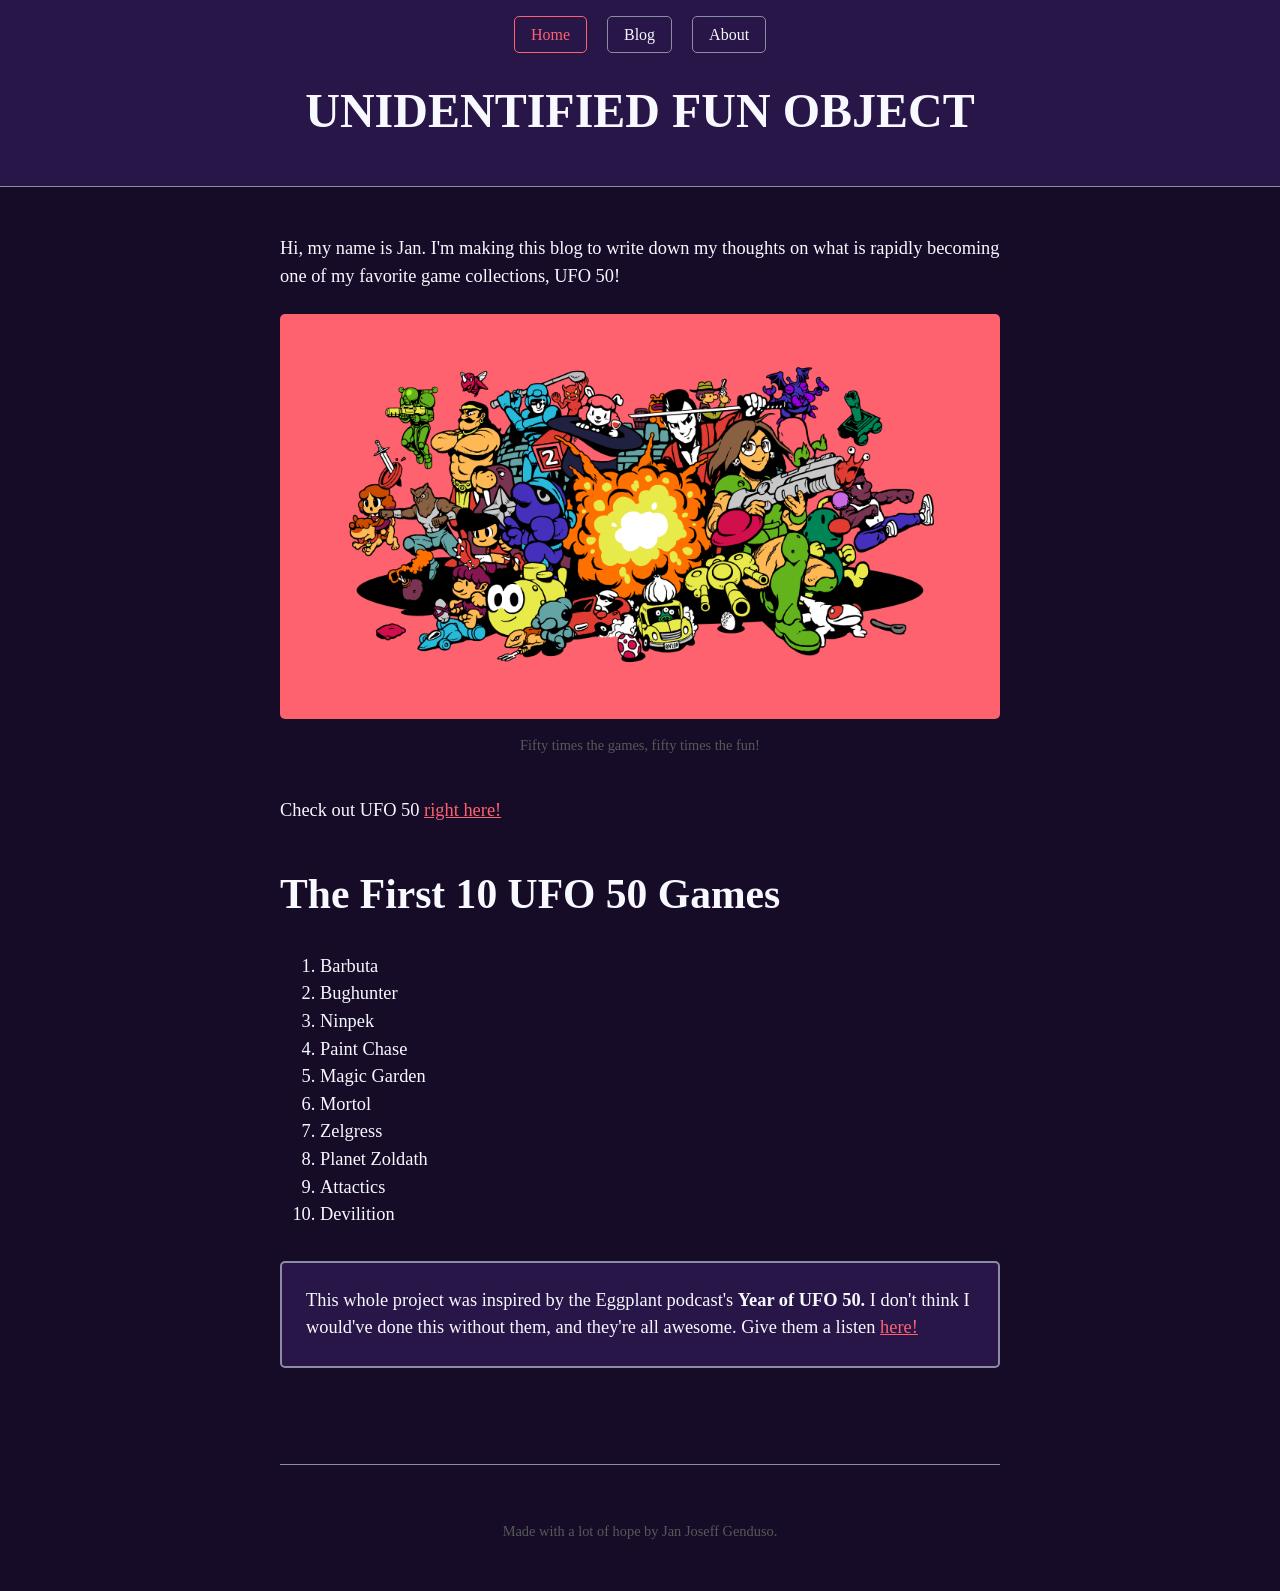
<file: index.html>
<!DOCTYPE html>
    <html>
        <head>
            <title>Unidentified Fun Object</title>
            <meta charset="utf-8">

            <link rel="stylesheet" href="css/simple.css">
            <link rel="stylesheet" href="css/custom.css">
        </head>

        <body>
            <header>
                <nav>
                    <a href="/" aria-current="page">Home</a>
                    <a href="/blog/index.html">Blog</a>
                    <a href="/about.html">About</a>
                </nav>

                <h1>Unidentified Fun Object</h1>
            </header>

            <main>
            <p>
                Hi, my name is Jan. I'm making this blog to write down my thoughts on what is rapidly becoming one of my favorite game collections, UFO 50!
            </p>

            <figure>
                <img src="images/ufo50.png" alt="The keyart for UFO 50!" width="960">
                <figcaption>Fifty times the games, fifty times the fun!</figcaption>
            </figure>
            
            <p>
                Check out UFO 50 <a href="https://50games.fun/" target="_blank">right here!</a>
            </p>

            <h2>The First 10 UFO 50 Games</h2>

            <ol>
                <li>Barbuta</li>
                <li>Bughunter</li>
                <li>Ninpek</li>
                <li>Paint Chase</li>
                <li>Magic Garden</li>
                <li>Mortol</li>
                <li>Zelgress</li>
                <li>Planet Zoldath</li>
                <li>Attactics</li>
                <li>Devilition</li>
            </ol>

            <p class="notice">
                This whole project was inspired by the Eggplant podcast's <strong>Year of UFO 50.</strong>
                I don't think I would've done this without them, and they're all awesome.
                Give them a listen <a href="https://eggplant.show" target="_blank">here!</a>
            </p>

        </main>

        <footer>
            <p>Made with a lot of hope by Jan Joseff Genduso.</p>
        </footer>
        </body>
    </html>
</file>
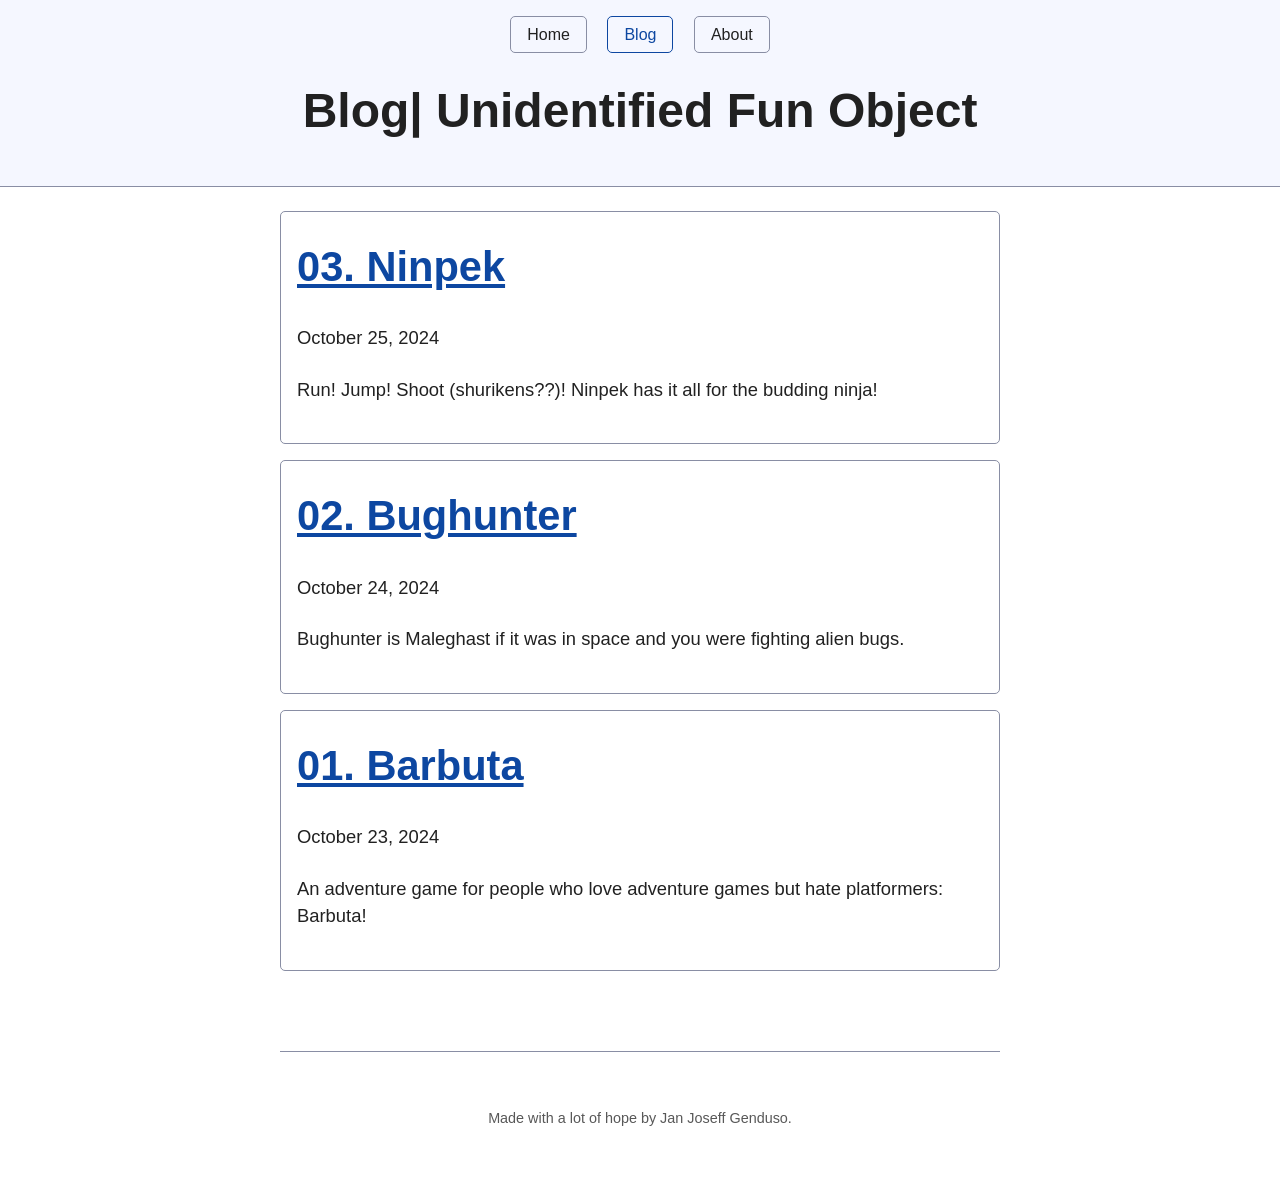
<file: blog/index.html>
<!DOCTYPE html>
    <html>
        <head>
            <title>Blog| Unidentified Fun Object</title>
            <meta charset="utf-8">

            <link rel="stylesheet" href="../css/simple.css">
        </head>

        <body>
            <header>
                <nav>
                    <a href="/">Home</a>
                    <a href="/blog/index.html" aria-current="page">Blog</a>
                    <a href="/about.html">About</a>
                </nav>

                <h1>Blog| Unidentified Fun Object</h1>
            </header>

            <main>
                <article>
                    <h2><a href="/blog/2024-10-25-ninpek.html">03. Ninpek</a></h2>
                    <p><time datetime="2024-10-25">October 25, 2024</time></p>

                    <p>Run! Jump! Shoot (shurikens??)! Ninpek has it all for the budding ninja!</p>
                </article>

                <article>
                    <h2><a href="/blog/2024-10-24-bughunter.html">02. Bughunter</a></h2>
                    <p><time datetime="2024-10-24">October 24, 2024</time></p>

                    <p>Bughunter is Maleghast if it was in space and you were fighting alien bugs.</p>
                </article>

                <article>
                    <h2><a href="/blog/2024-10-23-barbuta.html">01. Barbuta</a></h2>
                    <p><time datetime="2024-10-23">October 23, 2024</time></p>

                    <p>An adventure game for people who love adventure games but hate platformers: Barbuta!</p>
                </article>
            </main>

            <footer>
                <p>Made with a lot of hope by Jan Joseff Genduso.</p>
            </footer>
        </body>
    </html>
</file>
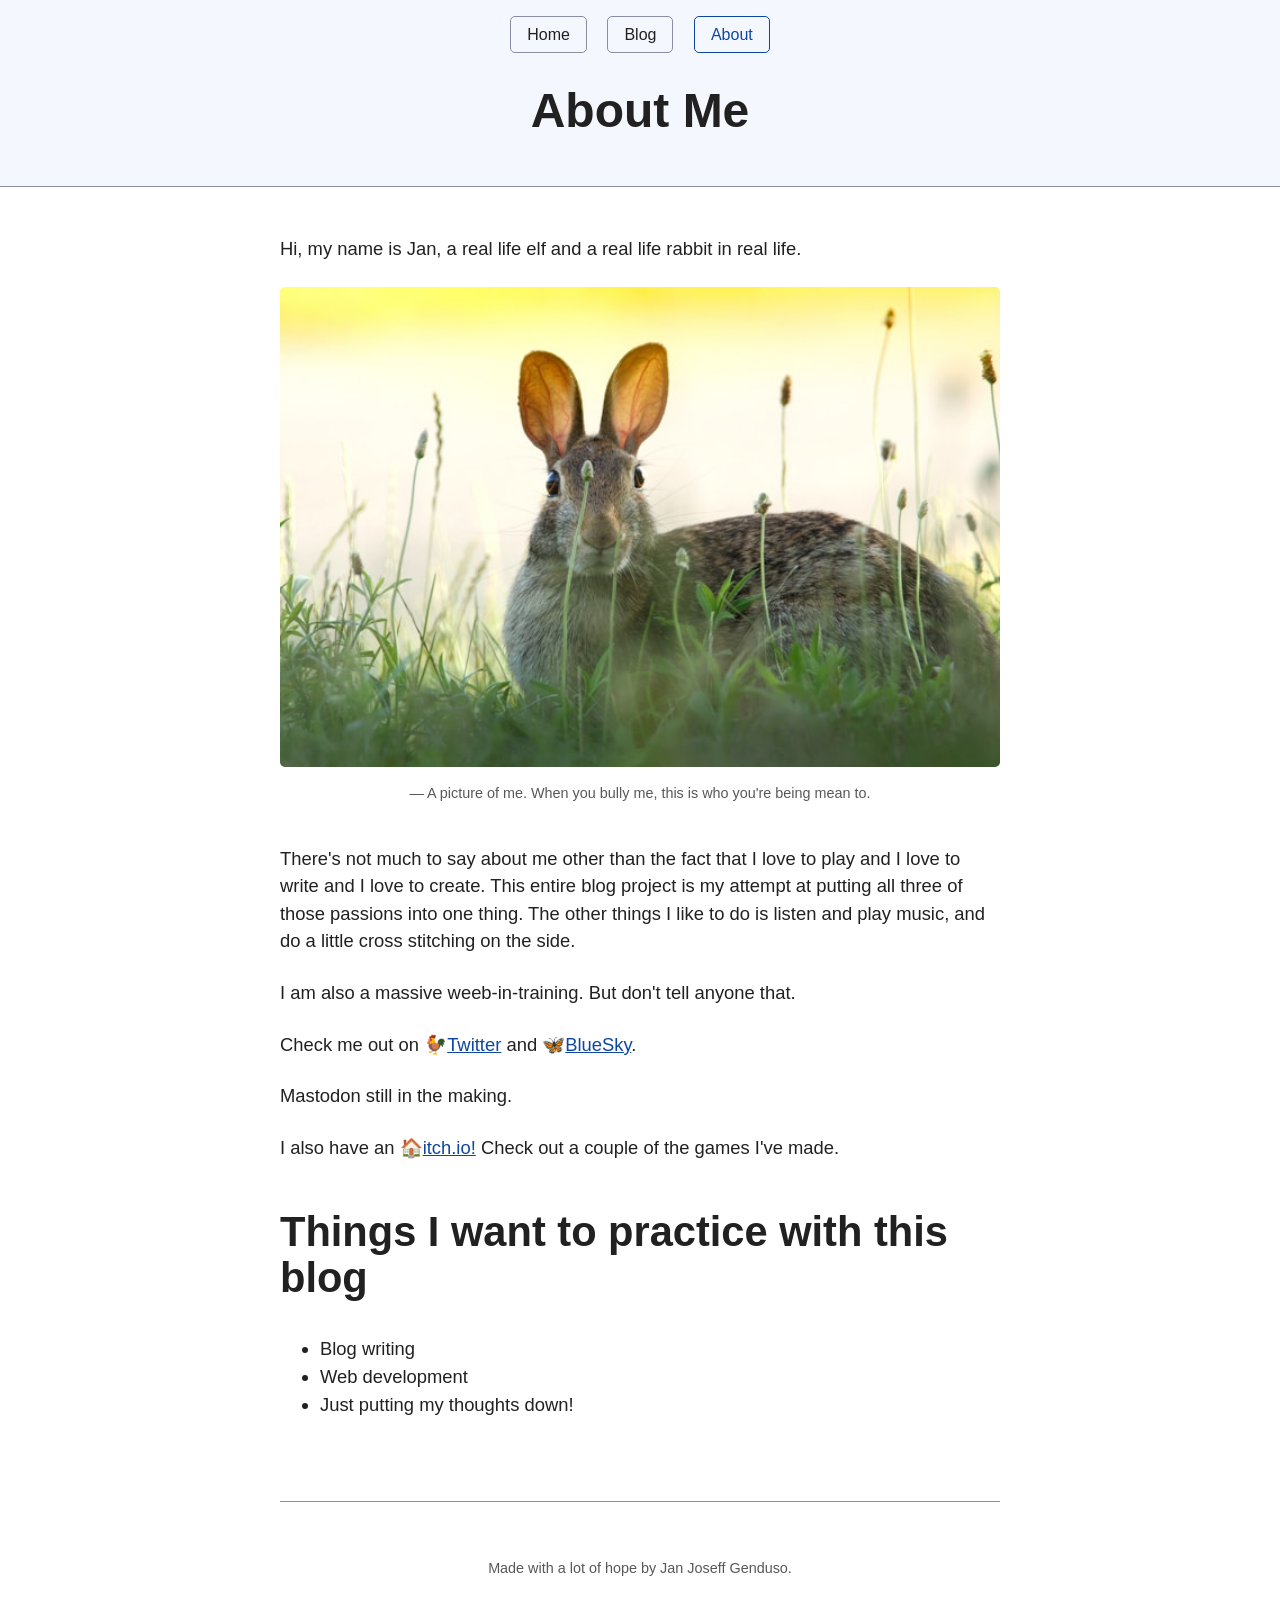
<file: about.html>
<!DOCTYPE html>
    <html>
        <head>
            <title>About Me | Unidentified Fun Object</title>
            <meta charset="utf-8">

            <link rel="stylesheet" href="css/simple.css">
        </head>

        <body>
            <header>
                <nav>
                    <a href="/">Home</a>
                    <a href="/blog/index.html">Blog</a>
                    <a href="/about.html" aria-current="page">About</a>
                </nav>

                <h1>About Me</h1>
            </header>

            <main>
            <p>
                Hi, my name is Jan, a real life elf and a real life rabbit in real life.
            </p>

            <figure>
                <img src="images/me.png" alt="The world's cutest bunny rabbit" width="960">
                <figcaption>— A picture of me. When you bully me, this is who you're being mean to.</figcaption>
            </figure>
            
            <p>
                There's not much to say about me other than the fact that I love to play and I love to write and I love to create. This entire blog project is my attempt at putting all three of those passions into one thing. The other things I like to do is listen and play music, and do a little cross stitching on the side.
            </p>

            <p>
                I am also a massive weeb-in-training. But don't tell anyone that.
            </p>

            <p>
                Check me out on 🐓<a href="https://x.com/Elf_Thyself" target="_blank">Twitter</a> and 🦋<a href="https://bsky.app/profile/elf-yourself.bsky.social" target="_blank">BlueSky</a>.
            </p>

            <p>
                Mastodon still in the making.
            </p>

            <p>
                I also have an 🏠<a href="https://dilis.itch.io" target="_blank">itch.io!</a> Check out a couple of the games I've made.
            </p>

            <h2>Things I want to practice with this blog</h2>

            <ul>
                <li>Blog writing</li>
                <li>Web development</li>    
                <li>Just putting my thoughts down!</li>
            </ul>

        </main>

        <footer>
            <p>Made with a lot of hope by Jan Joseff Genduso.</p>
        </footer>
        </body>
    </html>
</file>
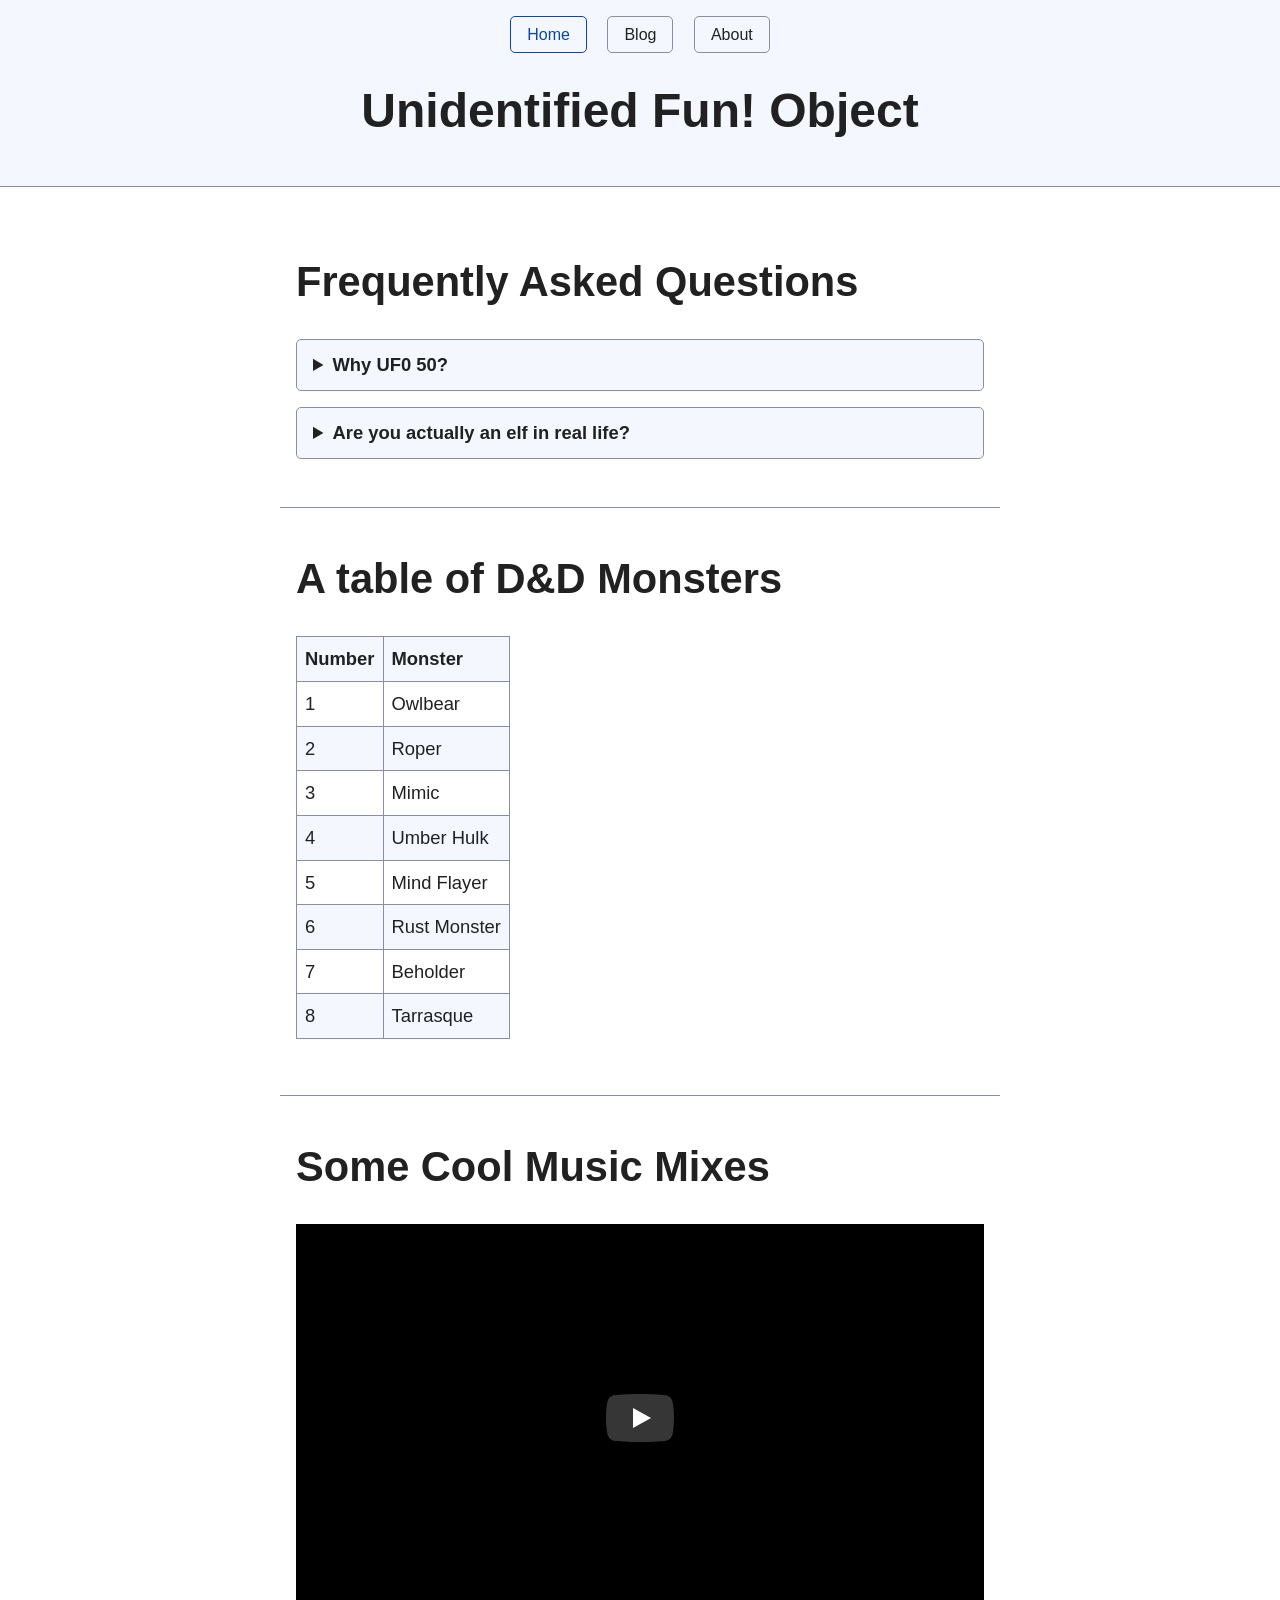
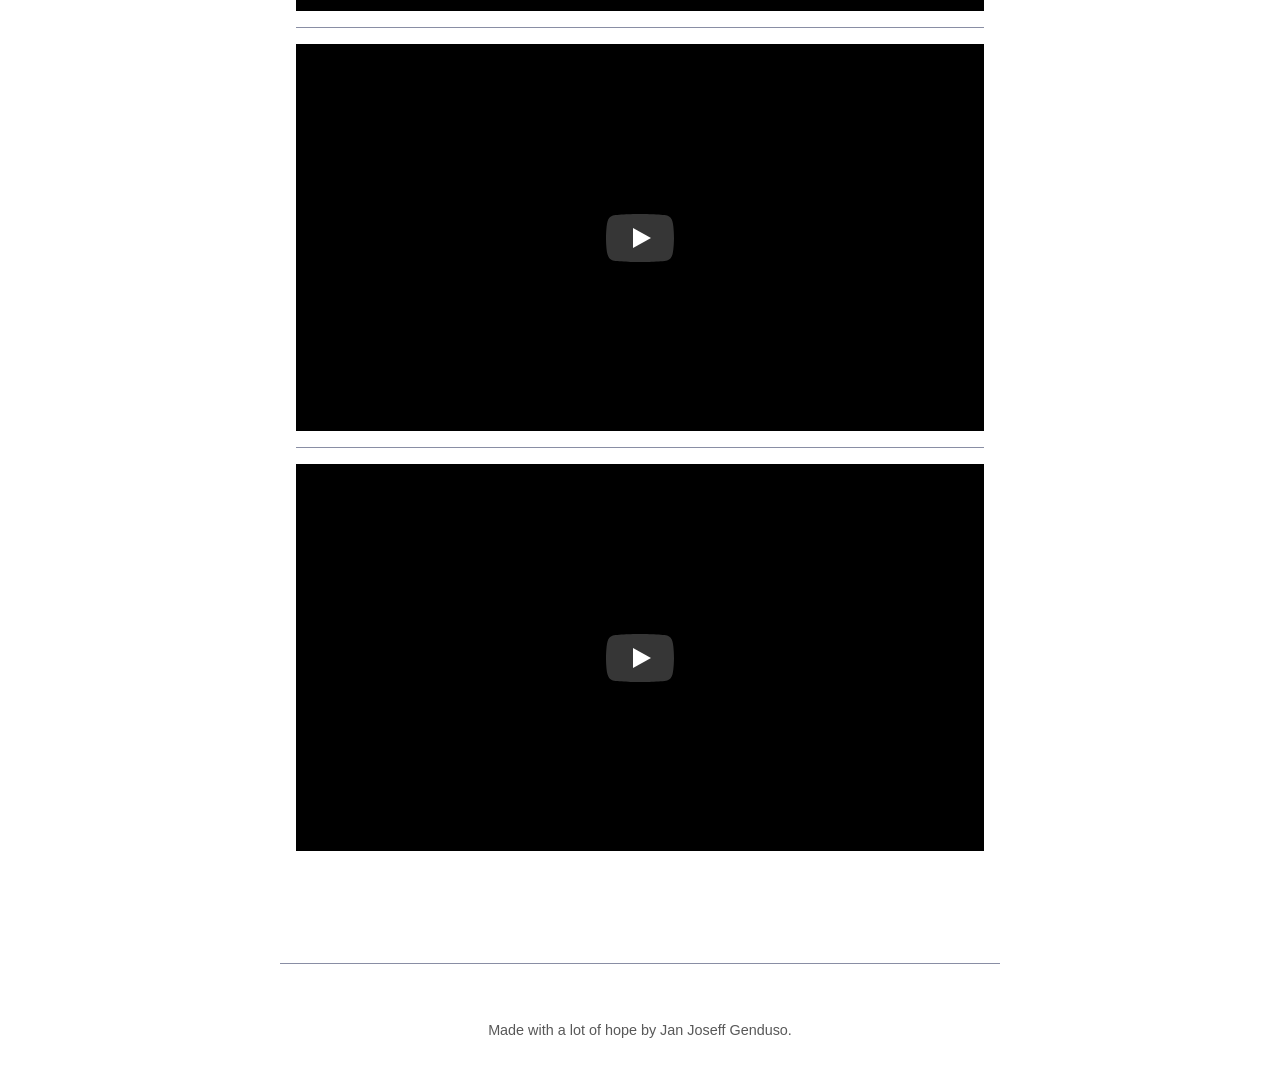
<file: fun.html>
<!DOCTYPE html>
    <html>
        <head>
            <title>Unidentified Fun Object</title>
            <meta charset="utf-8">

            <link rel="stylesheet" href="css/simple.css">
            <link rel="stylesheet" href="css/lite-yt-embed.min.css">
            <script src="js/lite-yt-embed.min.js"></script>
        </head>

        <body>
            <header>
                <nav>
                    <a href="/" aria-current="page">Home</a>
                    <a href="/blog/index.html">Blog</a>
                    <a href="/about.html">About</a>
                </nav>

                <h1>Unidentified Fun! Object</h1>
            </header>

        <main>

            <section>
                <h2>Frequently Asked Questions</h2>

                <details>
                    <summary>
                        Why UF0 50?
                    </summary>

                    <p>
                        Because it's a fun-ass game! I've been waiting my whole life* for it to come out.
                        <small>*6 years, really.</small>
                    </p>
                </details>

                <details>
                    <summary>
                        Are you actually an elf in real life?
                    </summary>

                    <p>
                        If I wasn't an elf in real life, would I be saying it on the "About" page?
                    </p>
                </details>
            </section>

            <section>
                <h2>A table of D&D Monsters</h2>

                <table>
                    <thead>
                        <tr>
                            <th>Number</th>
                            <th>Monster</th>
                        </tr>
                    </thead>

                    <tbody>
                        <tr>
                            <td>1</td>
                            <td>Owlbear</td>
                        </tr>
                        <tr>
                            <td>2</td>
                            <td>Roper</td>
                        </tr>
                        <tr>
                            <td>3</td>
                            <td>Mimic</td>
                        </tr>
                        <tr>
                            <td>4</td>
                            <td>Umber Hulk</td>
                        </tr>
                        <tr>
                            <td>5</td>
                            <td>Mind Flayer</td>
                        </tr>
                        <tr>
                            <td>6</td>
                            <td>Rust Monster</td>
                        </tr>
                        <tr>
                            <td>7</td>
                            <td>Beholder</td>
                        </tr>
                        <tr>
                            <td>8</td>
                            <td>Tarrasque</td>
                        </tr>
                    </tbody>
                </table>
            </section>

            <section>
                <h2>Some Cool Music Mixes</h2>
                <lite-youtube videoid="9hcXrPjeNz0"></lite-youtube>
                <hr>
                <lite-youtube videoid="AjNMZW5XwAY"></lite-youtube>
                <hr>
                <lite-youtube videoid="VW_lLQTqdUM"></lite-youtube>
            </section>

        </main>

        <footer>
            <p>Made with a lot of hope by Jan Joseff Genduso.</p>
        </footer>
        </body>
    </html>
</file>
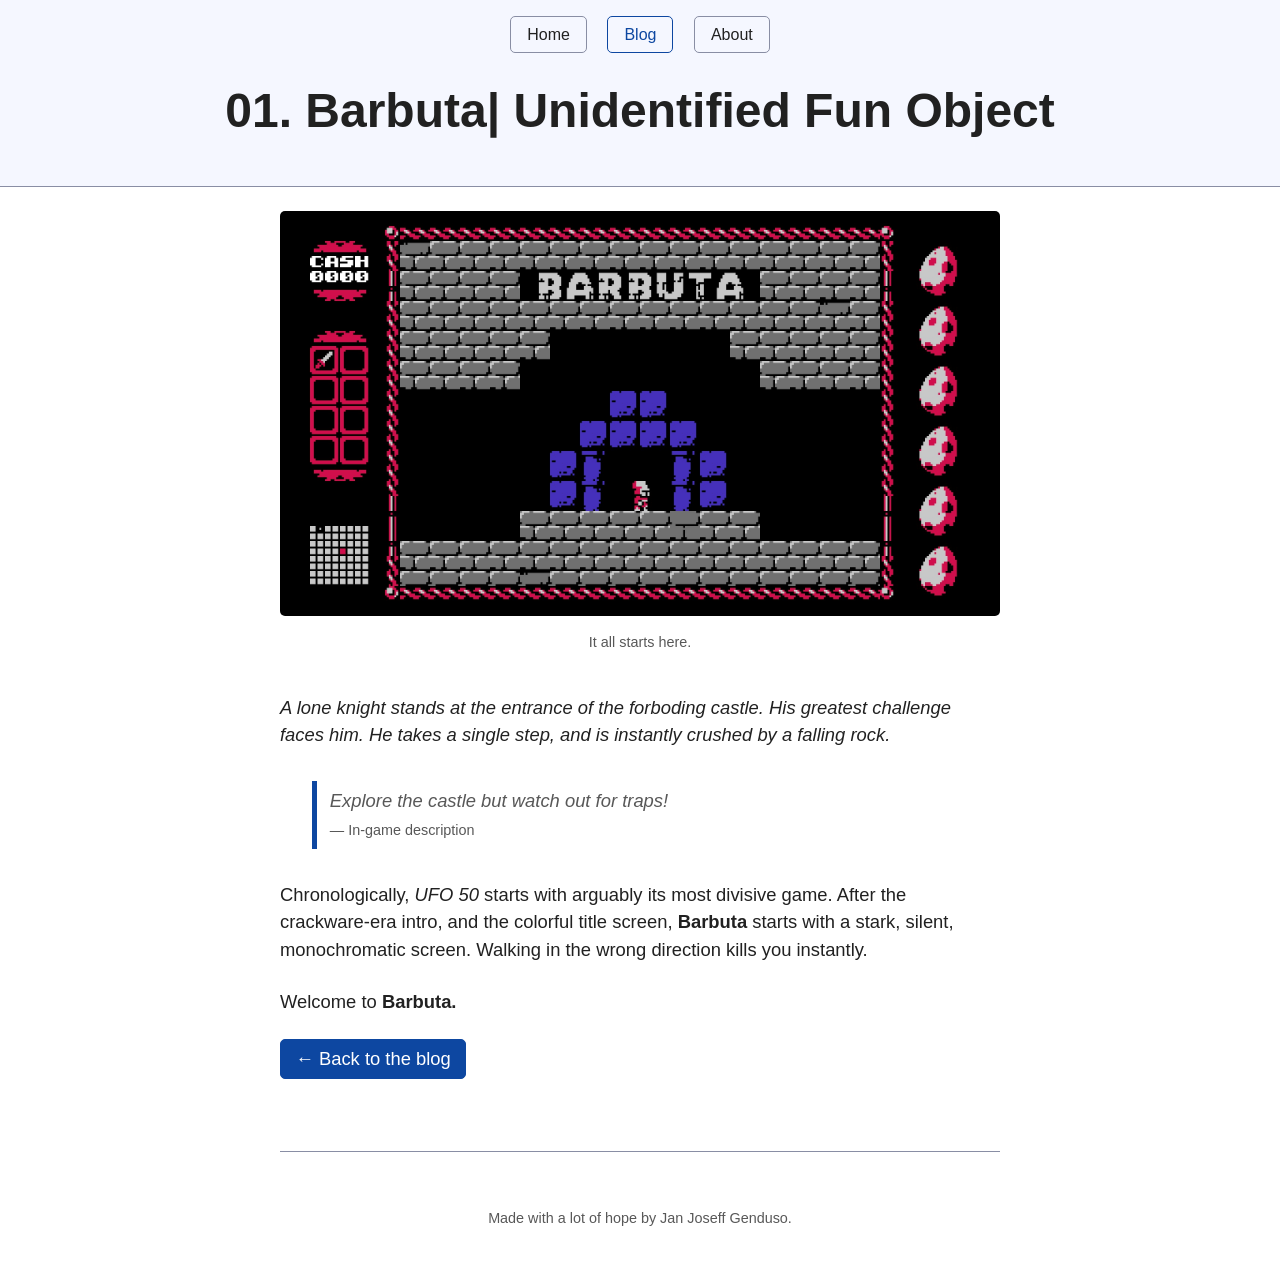
<file: blog/2024-10-23-barbuta.html>
<!DOCTYPE html>
    <html>
        <head>
            <title>01. Barbuta| Unidentified Fun Object</title>
            <meta charset="utf-8">

            <link rel="stylesheet" href="../css/simple.css">
        </head>

        <body>
            <header>
                <nav>
                    <a href="/">Home</a>
                    <a href="/blog/index.html" aria-current="true">Blog</a>
                    <a href="/about.html">About</a>
                </nav>

                <h1>01. Barbuta| Unidentified Fun Object</h1>
            </header>

            <main>
                <figure>
                   <img src="/images/blog/2024-10-23-barbuta/barbuta-title.png" alt="The title screen of Barbuta">
                   <figcaption>It all starts here.</figcaption>
                </figure>

                <p>
                   <em>A lone knight stands at the entrance of the forboding castle. His greatest challenge faces him. He takes a single step, and is instantly crushed by a falling rock.</em>
                </p>

                <blockquote>
                    Explore the castle but watch out for traps!<br>
                    <cite>&mdash; In-game description</cite>
                </blockquote>

                <p>
                    Chronologically, <em>UFO 50</em> starts with arguably its most divisive game. After the crackware-era intro, and the colorful title screen, <strong>Barbuta</strong> starts with a stark, silent, monochromatic screen. Walking in the wrong direction kills you instantly. 
                </p>

                <p>
                    Welcome to <strong>Barbuta.</strong>
                </p>
                
                <a href="index.html" class="button">&larr; Back to the blog</a>
            </main>

            <footer>
                <p>Made with a lot of hope by Jan Joseff Genduso.</p>
            </footer>
        </body>
    </html>
</file>
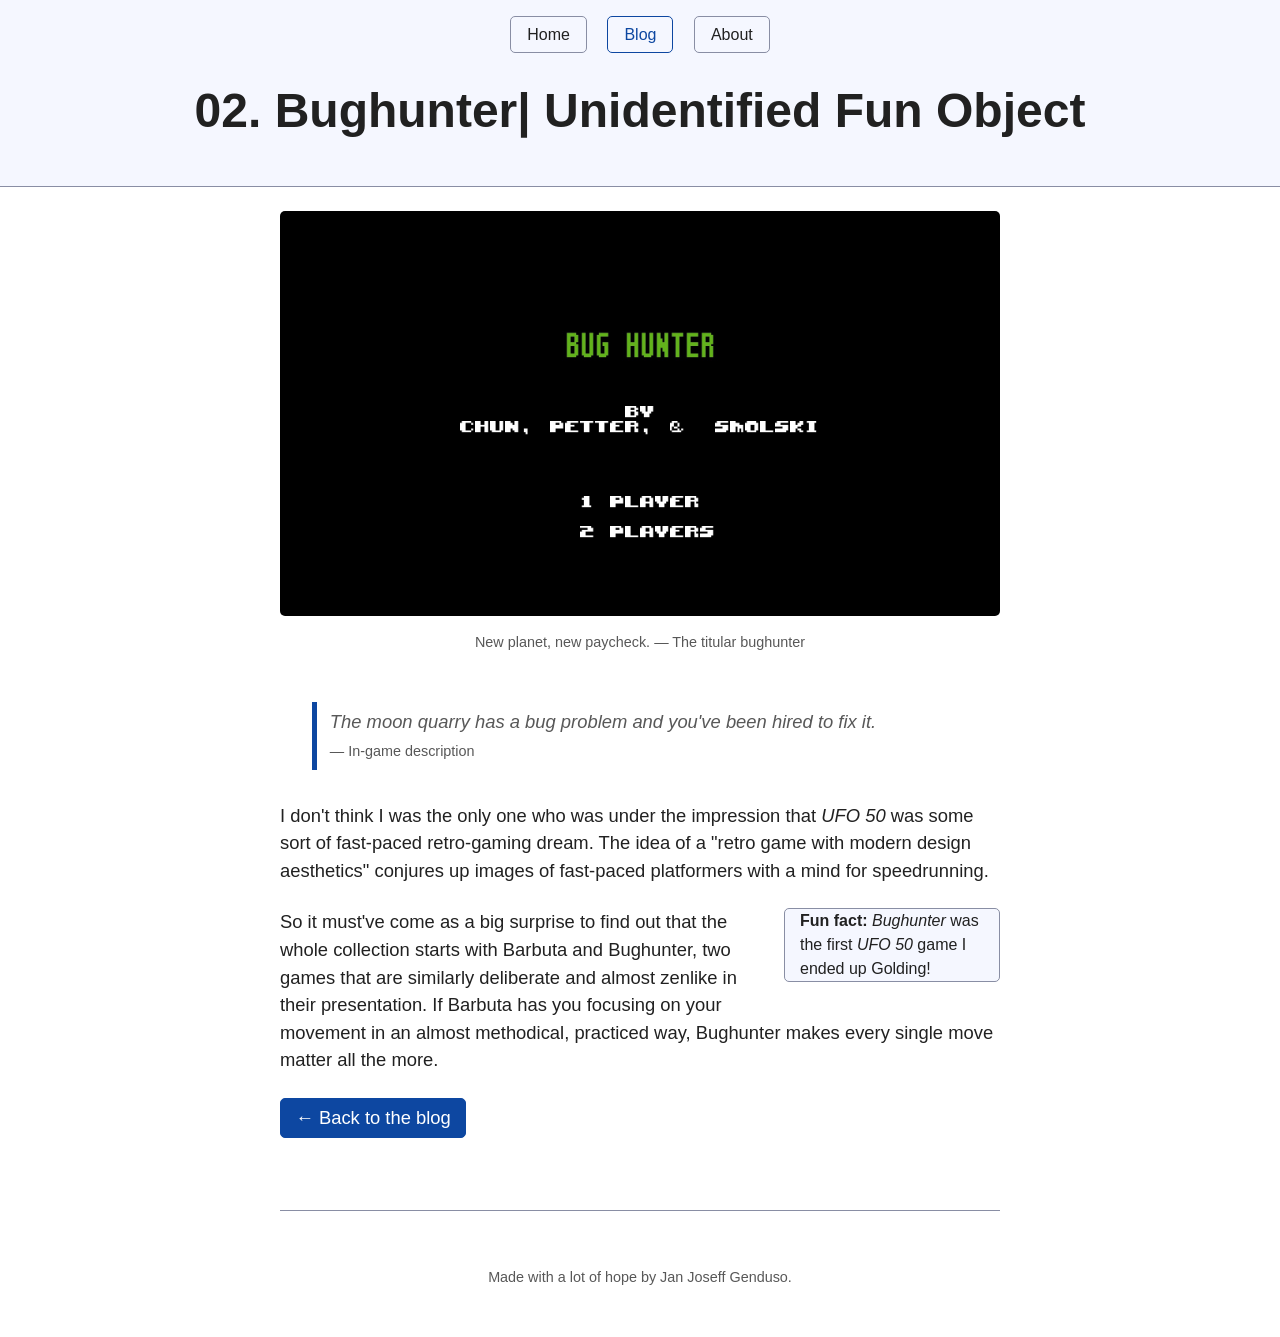
<file: blog/2024-10-24-bughunter.html>
<!DOCTYPE html>
    <html>
        <head>
            <title>02. Bughunter| Unidentified Fun Object</title>
            <meta charset="utf-8">

            <link rel="stylesheet" href="../css/simple.css">
        </head>

        <body>
            <header>
                <nav>
                    <a href="/">Home</a>
                    <a href="/blog/index.html" aria-current="true">Blog</a>
                    <a href="/about.html">About</a>
                </nav>

                <h1>02. Bughunter| Unidentified Fun Object</h1>
            </header>

            <main>

                <figure>
                   <img src="/images/blog/2024-10-24-bughunter/bughunter-title.jpg" alt="The title screen of Bughunter">
                   <figcaption>New planet, new paycheck. <cite>&mdash; The titular bughunter</cite></figcaption>
                </figure>

                <blockquote>
                    The moon quarry has a bug problem and you've been hired to fix it.<br>
                    <cite>&mdash; In-game description</cite>
                </blockquote>

                <p>
                    I don't think I was the only one who was under the impression that <em>UFO 50</em> was some sort of fast-paced retro-gaming dream. The idea of a "retro game with modern design aesthetics" conjures up images of fast-paced platformers with a mind for speedrunning.
                </p>

                <aside><strong>Fun fact:</strong> <em>Bughunter</em> was the first <em>UFO 50</em> game I ended up Golding!</aside>
                
                <p>
                    So it must've come as a big surprise to find out that the whole collection starts with Barbuta and Bughunter, two games that are similarly deliberate and almost zenlike in their presentation. If Barbuta has you focusing on your movement in an almost methodical, practiced way, Bughunter makes every single move matter all the more.
                </p>

                <a href="index.html" class="button">&larr; Back to the blog</a>
            </main>

            <footer>
                <p>Made with a lot of hope by Jan Joseff Genduso.</p>
            </footer>
        </body>
    </html>
</file>
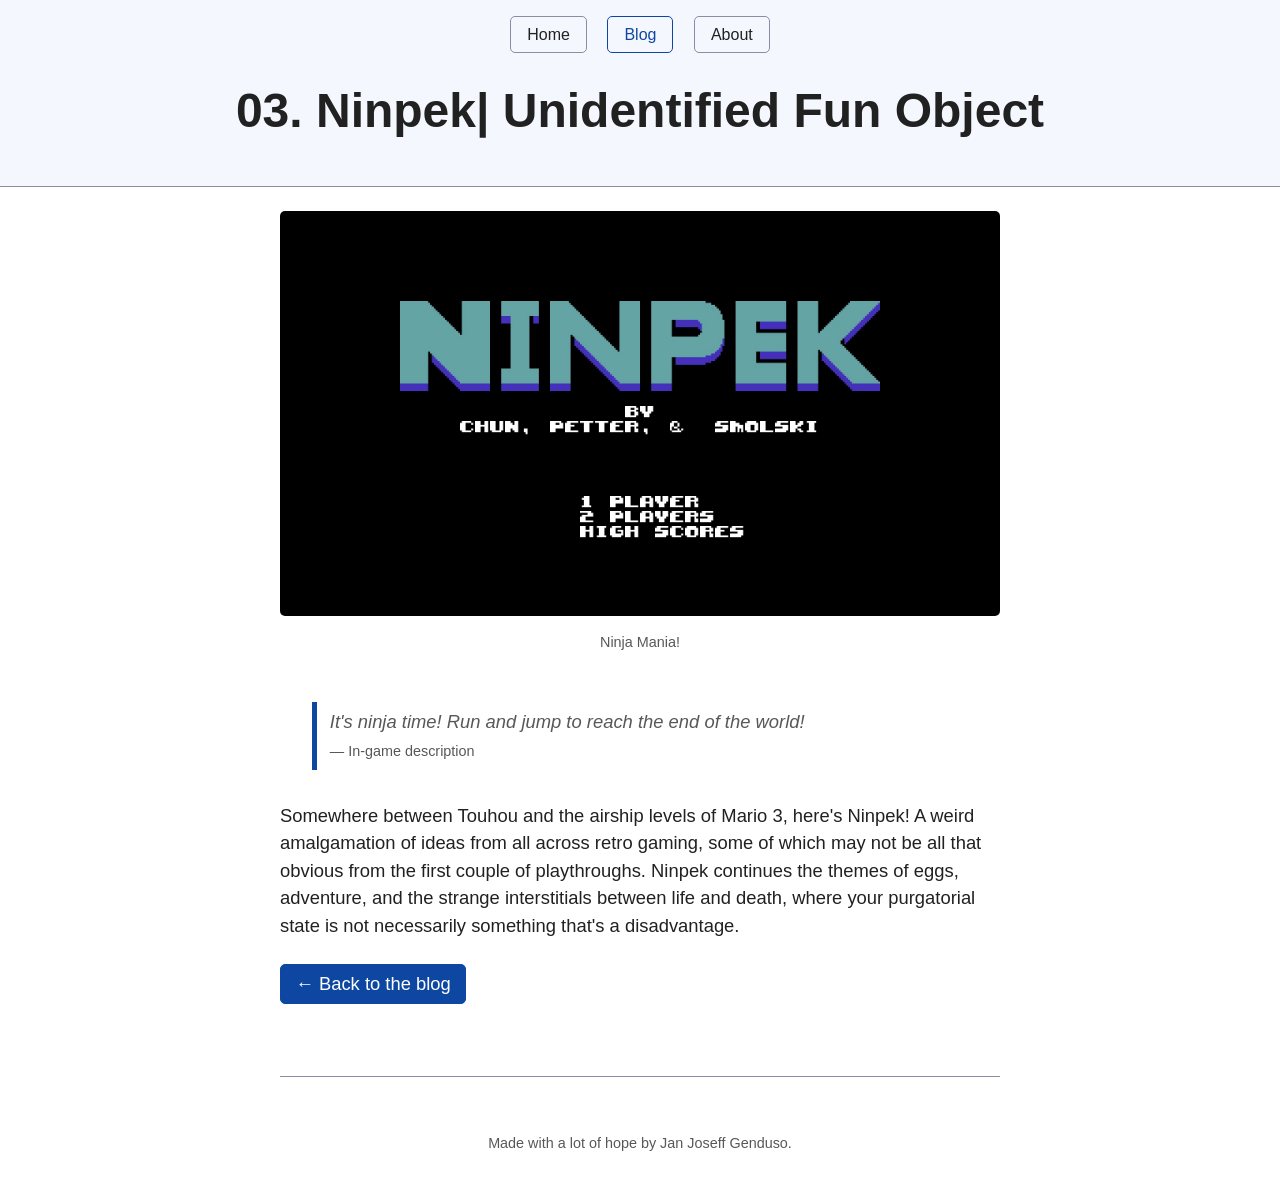
<file: blog/2024-10-25-ninpek.html>
<!DOCTYPE html>
    <html>
        <head>
            <title>03. Ninpek| Unidentified Fun Object</title>
            <meta charset="utf-8">

            <link rel="stylesheet" href="../css/simple.css">
        </head>

        <body>
            <header>
                <nav>
                    <a href="/">Home</a>
                    <a href="/blog/index.html" aria-current="true">Blog</a>
                    <a href="/about.html">About</a>
                </nav>

                <h1>03. Ninpek| Unidentified Fun Object</h1>
            </header>

            <main>

                <figure>
                   <img src="/images/blog/2024-10-25-ninpek/ninpek-title.jpg" alt="The title screen of Ninpek">
                   <figcaption>Ninja Mania!</figcaption>
                </figure>

                <blockquote>
                    It's ninja time! Run and jump to reach the end of the world!<br>
                    <cite>&mdash; In-game description</cite>
                </blockquote>

                <p>
                    Somewhere between Touhou and the airship levels of Mario 3, here's Ninpek! A weird amalgamation of ideas from all across retro gaming, some of which may not be all that obvious from the first couple of playthroughs. Ninpek continues the themes of eggs, adventure, and the strange interstitials between life and death, where your purgatorial state is not necessarily something that's a disadvantage.
                </p>

                <a href="index.html" class="button">&larr; Back to the blog</a>
            </main>

            <footer>
                <p>Made with a lot of hope by Jan Joseff Genduso.</p>
            </footer>
        </body>
    </html>
</file>
<file: css/simple.css>
/* Global variables. */
:root,
::backdrop {
  /* Set sans-serif & mono fonts */
  --sans-font: -apple-system, BlinkMacSystemFont, "Avenir Next", Avenir,
    "Nimbus Sans L", Roboto, "Noto Sans", "Segoe UI", Arial, Helvetica,
    "Helvetica Neue", sans-serif;
  --mono-font: Consolas, Menlo, Monaco, "Andale Mono", "Ubuntu Mono", monospace;
  --standard-border-radius: 5px;

  /* Default (light) theme */
  --bg: #fff;
  --accent-bg: #f5f7ff;
  --text: #212121;
  --text-light: #585858;
  --border: #898EA4;
  --accent: #0d47a1;
  --accent-hover: #1266e2;
  --accent-text: var(--bg);
  --code: #d81b60;
  --preformatted: #444;
  --marked: #ffdd33;
  --disabled: #efefef;
}

/* Dark theme */
@media (prefers-color-scheme: dark) {
  :root,
  ::backdrop {
    color-scheme: dark;
    --bg: #212121;
    --accent-bg: #2b2b2b;
    --text: #dcdcdc;
    --text-light: #ababab;
    --accent: #ffb300;
    --accent-hover: #ffe099;
    --accent-text: var(--bg);
    --code: #f06292;
    --preformatted: #ccc;
    --disabled: #111;
  }
  /* Add a bit of transparency so light media isn't so glaring in dark mode */
  img,
  video {
    opacity: 0.8;
  }
}

/* Reset box-sizing */
*, *::before, *::after {
  box-sizing: border-box;
}

/* Reset default appearance */
textarea,
select,
input,
progress {
  appearance: none;
  -webkit-appearance: none;
  -moz-appearance: none;
}

html {
  /* Set the font globally */
  font-family: var(--sans-font);
  scroll-behavior: smooth;
}

/* Make the body a nice central block */
body {
  color: var(--text);
  background-color: var(--bg);
  font-size: 1.15rem;
  line-height: 1.5;
  display: grid;
  grid-template-columns: 1fr min(45rem, 90%) 1fr;
  margin: 0;
}
body > * {
  grid-column: 2;
}

/* Make the header bg full width, but the content inline with body */
body > header {
  background-color: var(--accent-bg);
  border-bottom: 1px solid var(--border);
  text-align: center;
  padding: 0 0.5rem 2rem 0.5rem;
  grid-column: 1 / -1;
}

body > header > *:only-child {
  margin-block-start: 2rem;
}

body > header h1 {
  max-width: 1200px;
  margin: 1rem auto;
}

body > header p {
  max-width: 40rem;
  margin: 1rem auto;
}

/* Add a little padding to ensure spacing is correct between content and header > nav */
main {
  padding-top: 1.5rem;
}

body > footer {
  margin-top: 4rem;
  padding: 2rem 1rem 1.5rem 1rem;
  color: var(--text-light);
  font-size: 0.9rem;
  text-align: center;
  border-top: 1px solid var(--border);
}

/* Format headers */
h1 {
  font-size: 3rem;
}

h2 {
  font-size: 2.6rem;
  margin-top: 3rem;
}

h3 {
  font-size: 2rem;
  margin-top: 3rem;
}

h4 {
  font-size: 1.44rem;
}

h5 {
  font-size: 1.15rem;
}

h6 {
  font-size: 0.96rem;
}

p {
  margin: 1.5rem 0;
}

/* Prevent long strings from overflowing container */
p, h1, h2, h3, h4, h5, h6 {
  overflow-wrap: break-word;
}

/* Fix line height when title wraps */
h1,
h2,
h3 {
  line-height: 1.1;
}

/* Reduce header size on mobile */
@media only screen and (max-width: 720px) {
  h1 {
    font-size: 2.5rem;
  }

  h2 {
    font-size: 2.1rem;
  }

  h3 {
    font-size: 1.75rem;
  }

  h4 {
    font-size: 1.25rem;
  }
}

/* Format links & buttons */
a,
a:visited {
  color: var(--accent);
}

a:hover {
  text-decoration: none;
}

button,
.button,
a.button, /* extra specificity to override a */
input[type="submit"],
input[type="reset"],
input[type="button"],
label[type="button"] {
  border: 1px solid var(--accent);
  background-color: var(--accent);
  color: var(--accent-text);
  padding: 0.5rem 0.9rem;
  text-decoration: none;
  line-height: normal;
}

.button[aria-disabled="true"], 
input:disabled,
textarea:disabled,
select:disabled,
button[disabled] {
  cursor: not-allowed;
  background-color: var(--disabled);
  border-color: var(--disabled);
  color: var(--text-light);
}

input[type="range"] {
  padding: 0;
}

/* Set the cursor to '?' on an abbreviation and style the abbreviation to show that there is more information underneath */
abbr[title] {
  cursor: help;
  text-decoration-line: underline;
  text-decoration-style: dotted;
}

button:enabled:hover,
.button:not([aria-disabled="true"]):hover,
input[type="submit"]:enabled:hover,
input[type="reset"]:enabled:hover,
input[type="button"]:enabled:hover,
label[type="button"]:hover {
  background-color: var(--accent-hover);
  border-color: var(--accent-hover);
  cursor: pointer;
}

.button:focus-visible,
button:focus-visible:where(:enabled),
input:enabled:focus-visible:where(
  [type="submit"],
  [type="reset"],
  [type="button"]
) {
  outline: 2px solid var(--accent);
  outline-offset: 1px;
}

/* Format navigation */
header > nav {
  font-size: 1rem;
  line-height: 2;
  padding: 1rem 0 0 0;
}

/* Use flexbox to allow items to wrap, as needed */
header > nav ul,
header > nav ol {
  align-content: space-around;
  align-items: center;
  display: flex;
  flex-direction: row;
  flex-wrap: wrap;
  justify-content: center;
  list-style-type: none;
  margin: 0;
  padding: 0;
}

/* List items are inline elements, make them behave more like blocks */
header > nav ul li,
header > nav ol li {
  display: inline-block;
}

header > nav a,
header > nav a:visited {
  margin: 0 0.5rem 1rem 0.5rem;
  border: 1px solid var(--border);
  border-radius: var(--standard-border-radius);
  color: var(--text);
  display: inline-block;
  padding: 0.1rem 1rem;
  text-decoration: none;
}

header > nav a:hover,
header > nav a.current,
header > nav a[aria-current="page"],
header > nav a[aria-current="true"] {
  border-color: var(--accent);
  color: var(--accent);
  cursor: pointer;
}

/* Reduce nav side on mobile */
@media only screen and (max-width: 720px) {
  header > nav a {
    border: none;
    padding: 0;
    text-decoration: underline;
    line-height: 1;
  }
}

/* Consolidate box styling */
aside, details, pre, progress {
  background-color: var(--accent-bg);
  border: 1px solid var(--border);
  border-radius: var(--standard-border-radius);
  margin-bottom: 1rem;
}

aside {
  font-size: 1rem;
  width: 30%;
  padding: 0 15px;
  margin-inline-start: 15px;
  float: right;
}
*[dir="rtl"] aside {
  float: left;
}

/* Make aside full-width on mobile */
@media only screen and (max-width: 720px) {
  aside {
    width: 100%;
    float: none;
    margin-inline-start: 0;
  }
}

article, fieldset, dialog {
  border: 1px solid var(--border);
  padding: 1rem;
  border-radius: var(--standard-border-radius);
  margin-bottom: 1rem;
}

article h2:first-child,
section h2:first-child,
article h3:first-child,
section h3:first-child {
  margin-top: 1rem;
}

section {
  border-top: 1px solid var(--border);
  border-bottom: 1px solid var(--border);
  padding: 2rem 1rem;
  margin: 3rem 0;
}

/* Don't double separators when chaining sections */
section + section,
section:first-child {
  border-top: 0;
  padding-top: 0;
}

section + section {
  margin-top: 0;
}

section:last-child {
  border-bottom: 0;
  padding-bottom: 0;
}

details {
  padding: 0.7rem 1rem;
}

summary {
  cursor: pointer;
  font-weight: bold;
  padding: 0.7rem 1rem;
  margin: -0.7rem -1rem;
  word-break: break-all;
}

details[open] > summary + * {
  margin-top: 0;
}

details[open] > summary {
  margin-bottom: 0.5rem;
}

details[open] > :last-child {
  margin-bottom: 0;
}

/* Format tables */
table {
  border-collapse: collapse;
  margin: 1.5rem 0;
}

figure > table {
  width: max-content;
  margin: 0;
}

td,
th {
  border: 1px solid var(--border);
  text-align: start;
  padding: 0.5rem;
}

th {
  background-color: var(--accent-bg);
  font-weight: bold;
}

tr:nth-child(even) {
  /* Set every other cell slightly darker. Improves readability. */
  background-color: var(--accent-bg);
}

table caption {
  font-weight: bold;
  margin-bottom: 0.5rem;
}

/* Format forms */
textarea,
select,
input,
button,
.button {
  font-size: inherit;
  font-family: inherit;
  padding: 0.5rem;
  margin-bottom: 0.5rem;
  border-radius: var(--standard-border-radius);
  box-shadow: none;
  max-width: 100%;
  display: inline-block;
}
textarea,
select,
input {
  color: var(--text);
  background-color: var(--bg);
  border: 1px solid var(--border);
}
label {
  display: block;
}
textarea:not([cols]) {
  width: 100%;
}

/* Add arrow to drop-down */
select:not([multiple]) {
  background-image: linear-gradient(45deg, transparent 49%, var(--text) 51%),
    linear-gradient(135deg, var(--text) 51%, transparent 49%);
  background-position: calc(100% - 15px), calc(100% - 10px);
  background-size: 5px 5px, 5px 5px;
  background-repeat: no-repeat;
  padding-inline-end: 25px;
}
*[dir="rtl"] select:not([multiple]) {
  background-position: 10px, 15px;
}

/* checkbox and radio button style */
input[type="checkbox"],
input[type="radio"] {
  vertical-align: middle;
  position: relative;
  width: min-content;
}

input[type="checkbox"] + label,
input[type="radio"] + label {
  display: inline-block;
}

input[type="radio"] {
  border-radius: 100%;
}

input[type="checkbox"]:checked,
input[type="radio"]:checked {
  background-color: var(--accent);
}

input[type="checkbox"]:checked::after {
  /* Creates a rectangle with colored right and bottom borders which is rotated to look like a check mark */
  content: " ";
  width: 0.18em;
  height: 0.32em;
  border-radius: 0;
  position: absolute;
  top: 0.05em;
  left: 0.17em;
  background-color: transparent;
  border-right: solid var(--bg) 0.08em;
  border-bottom: solid var(--bg) 0.08em;
  font-size: 1.8em;
  transform: rotate(45deg);
}
input[type="radio"]:checked::after {
  /* creates a colored circle for the checked radio button  */
  content: " ";
  width: 0.25em;
  height: 0.25em;
  border-radius: 100%;
  position: absolute;
  top: 0.125em;
  background-color: var(--bg);
  left: 0.125em;
  font-size: 32px;
}

/* Makes input fields wider on smaller screens */
@media only screen and (max-width: 720px) {
  textarea,
  select,
  input {
    width: 100%;
  }
}

/* Set a height for color input */
input[type="color"] {
  height: 2.5rem;
  padding:  0.2rem;
}

/* do not show border around file selector button */
input[type="file"] {
  border: 0;
}

/* Misc body elements */
hr {
  border: none;
  height: 1px;
  background: var(--border);
  margin: 1rem auto;
}

mark {
  padding: 2px 5px;
  border-radius: var(--standard-border-radius);
  background-color: var(--marked);
  color: black;
}

mark a {
  color: #0d47a1;
}

img,
video {
  max-width: 100%;
  height: auto;
  border-radius: var(--standard-border-radius);
}

figure {
  margin: 0;
  display: block;
  overflow-x: auto;
}

figure > img,
figure > picture > img {
  display: block;
  margin-inline: auto;
}

figcaption {
  text-align: center;
  font-size: 0.9rem;
  color: var(--text-light);
  margin-block: 1rem;
}

blockquote {
  margin-inline-start: 2rem;
  margin-inline-end: 0;
  margin-block: 2rem;
  padding: 0.4rem 0.8rem;
  border-inline-start: 0.35rem solid var(--accent);
  color: var(--text-light);
  font-style: italic;
}

cite {
  font-size: 0.9rem;
  color: var(--text-light);
  font-style: normal;
}

dt {
    color: var(--text-light);
}

/* Use mono font for code elements */
code,
pre,
pre span,
kbd,
samp {
  font-family: var(--mono-font);
  color: var(--code);
}

kbd {
  color: var(--preformatted);
  border: 1px solid var(--preformatted);
  border-bottom: 3px solid var(--preformatted);
  border-radius: var(--standard-border-radius);
  padding: 0.1rem 0.4rem;
}

pre {
  padding: 1rem 1.4rem;
  max-width: 100%;
  overflow: auto;
  color: var(--preformatted);
}

/* Fix embedded code within pre */
pre code {
  color: var(--preformatted);
  background: none;
  margin: 0;
  padding: 0;
}

/* Progress bars */
/* Declarations are repeated because you */
/* cannot combine vendor-specific selectors */
progress {
  width: 100%;
}

progress:indeterminate {
  background-color: var(--accent-bg);
}

progress::-webkit-progress-bar {
  border-radius: var(--standard-border-radius);
  background-color: var(--accent-bg);
}

progress::-webkit-progress-value {
  border-radius: var(--standard-border-radius);
  background-color: var(--accent);
}

progress::-moz-progress-bar {
  border-radius: var(--standard-border-radius);
  background-color: var(--accent);
  transition-property: width;
  transition-duration: 0.3s;
}

progress:indeterminate::-moz-progress-bar {
  background-color: var(--accent-bg);
}

dialog {
  max-width: 40rem;
  margin: auto;
}

dialog::backdrop {
  background-color: var(--bg);
  opacity: 0.8;
}

@media only screen and (max-width: 720px) {
  dialog {
    max-width: 100%;
    margin: auto 1em;
  }
}

/* Superscript & Subscript */
/* Prevent scripts from affecting line-height. */
sup, sub {
  vertical-align: baseline;
  position: relative;
}

sup {
  top: -0.4em;
}

sub { 
  top: 0.3em; 
}

/* Classes for notices */
.notice {
  background: var(--accent-bg);
  border: 2px solid var(--border);
  border-radius: var(--standard-border-radius);
  padding: 1.5rem;
  margin: 2rem 0;
}
</file>
<file: css/custom.css>
:root {
    --sans-font: Georgia, "Times New Roman", serif;
    --bg: #160c28;
    --accent-bg: #271647;
    --marked: #FBD1A2;
    --text: ghostwhite;
    --accent: #FE626E;
}

@media (prefers-color-scene: dark) {
    :root,
    ::backdrop{
        color-scheme: dark;
        --bg: #160c28;
        --accent-bg: #00b2ca;
        --marked: #FBD1A2;
        --text: #7DCFB6;
        --accent: #FE626E;
    }
}

header h1{
    text-transform: uppercase;
}
</file>
<file: css/lite-yt-embed.min.css>
lite-youtube{background-color:#000;position:relative;display:block;contain:content;background-position:center center;background-size:cover;cursor:pointer;max-width:720px}lite-youtube::before{content:attr(data-title);display:block;position:absolute;top:0;background-image:linear-gradient(180deg,rgb(0 0 0 / 67%) 0,rgb(0 0 0 / 54%) 14%,rgb(0 0 0 / 15%) 54%,rgb(0 0 0 / 5%) 72%,rgb(0 0 0 / 0) 94%);height:99px;width:100%;font-family:"YouTube Noto",Roboto,Arial,Helvetica,sans-serif;color:hsl(0deg 0% 93.33%);text-shadow:0 0 2px rgba(0,0,0,.5);font-size:18px;padding:25px 20px;overflow:hidden;white-space:nowrap;text-overflow:ellipsis;box-sizing:border-box}lite-youtube:hover::before{color:#fff}lite-youtube::after{content:"";display:block;padding-bottom:calc(100% / (16 / 9))}lite-youtube>iframe{width:100%;height:100%;position:absolute;top:0;left:0;border:0}lite-youtube>.lty-playbtn{display:block;width:100%;height:100%;background:no-repeat center/68px 48px;background-image:url('data:image/svg+xml;utf8,<svg xmlns="http://www.w3.org/2000/svg" viewBox="0 0 68 48"><path d="M66.52 7.74c-.78-2.93-2.49-5.41-5.42-6.19C55.79.13 34 0 34 0S12.21.13 6.9 1.55c-2.93.78-4.63 3.26-5.42 6.19C.06 13.05 0 24 0 24s.06 10.95 1.48 16.26c.78 2.93 2.49 5.41 5.42 6.19C12.21 47.87 34 48 34 48s21.79-.13 27.1-1.55c2.93-.78 4.64-3.26 5.42-6.19C67.94 34.95 68 24 68 24s-.06-10.95-1.48-16.26z" fill="red"/><path d="M45 24 27 14v20" fill="white"/></svg>');position:absolute;cursor:pointer;z-index:1;filter:grayscale(100%);transition:filter .1s cubic-bezier(0,0,.2,1);border:0}lite-youtube .lty-playbtn:focus,lite-youtube:hover>.lty-playbtn{filter:none}lite-youtube.lyt-activated{cursor:unset}lite-youtube.lyt-activated::before,lite-youtube.lyt-activated>.lty-playbtn{opacity:0;pointer-events:none}.lyt-visually-hidden{clip:rect(0 0 0 0);clip-path:inset(50%);height:1px;overflow:hidden;position:absolute;white-space:nowrap;width:1px}
</file>
